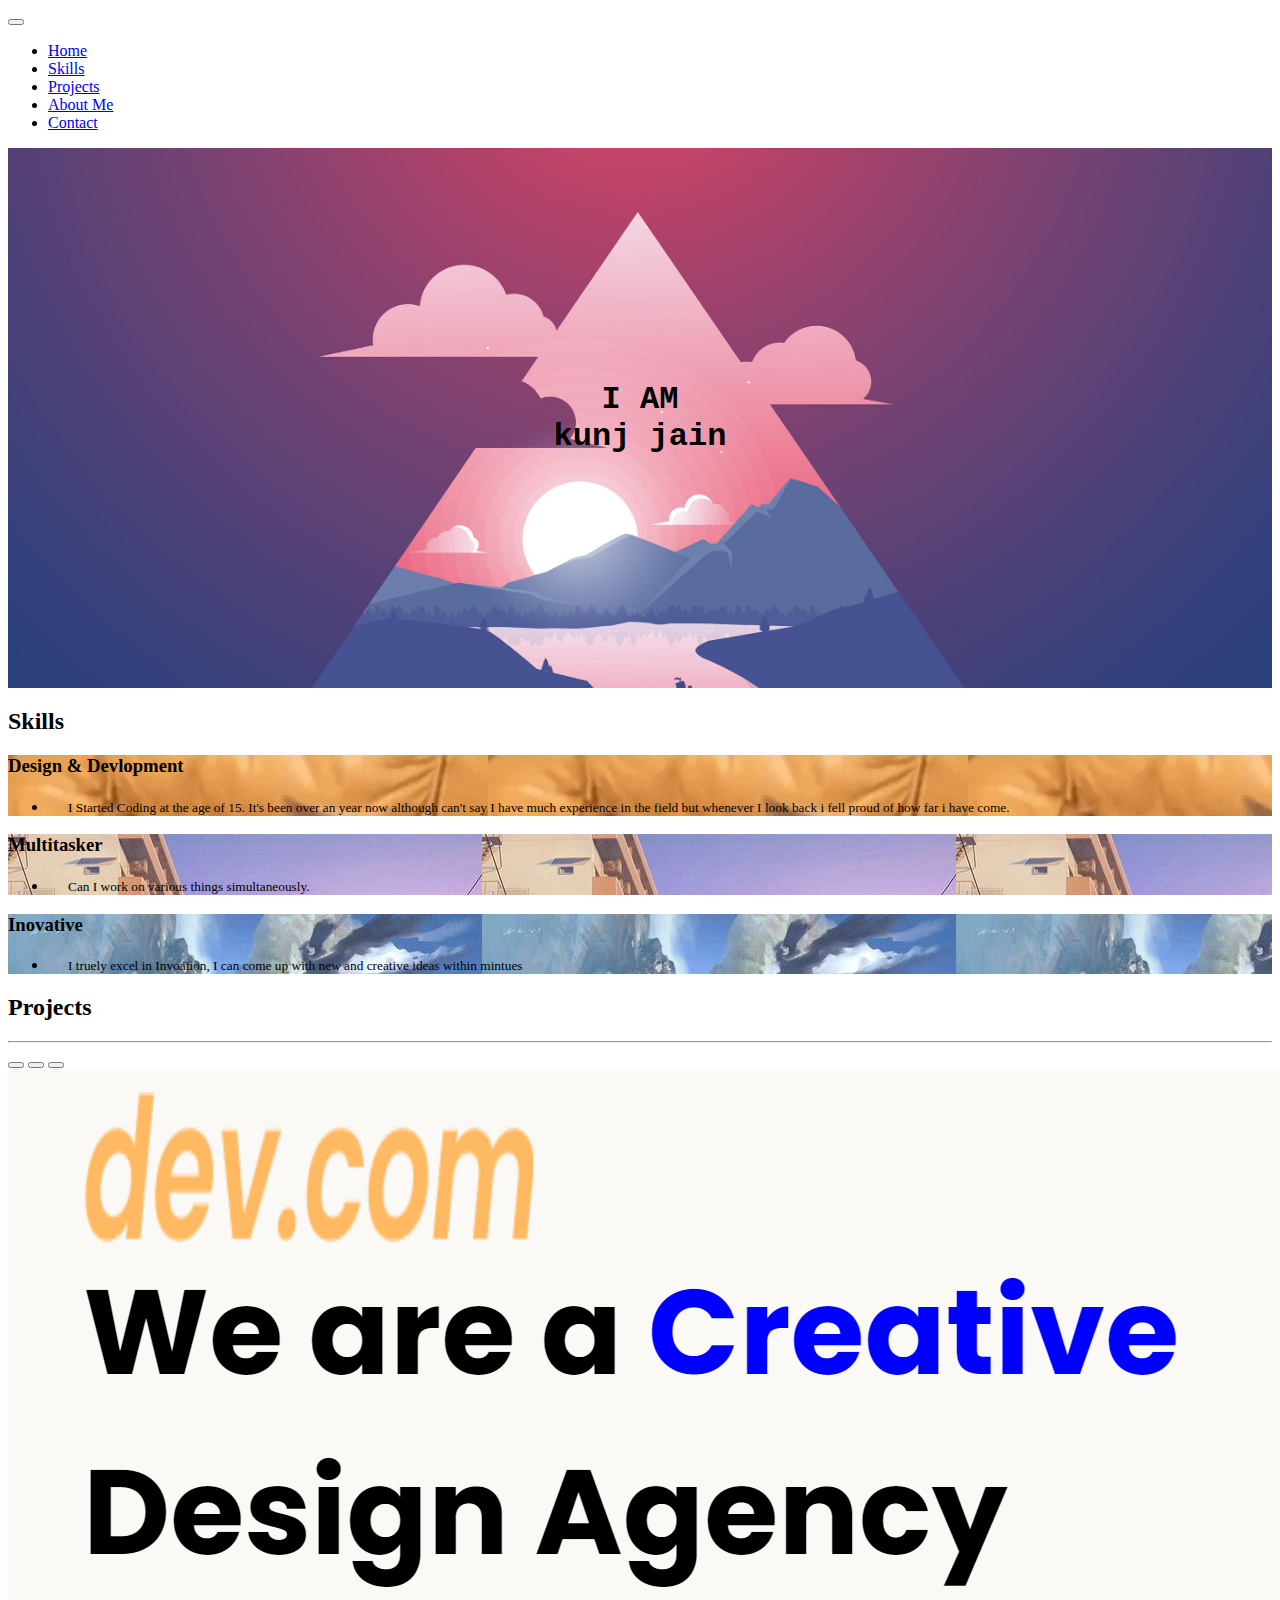
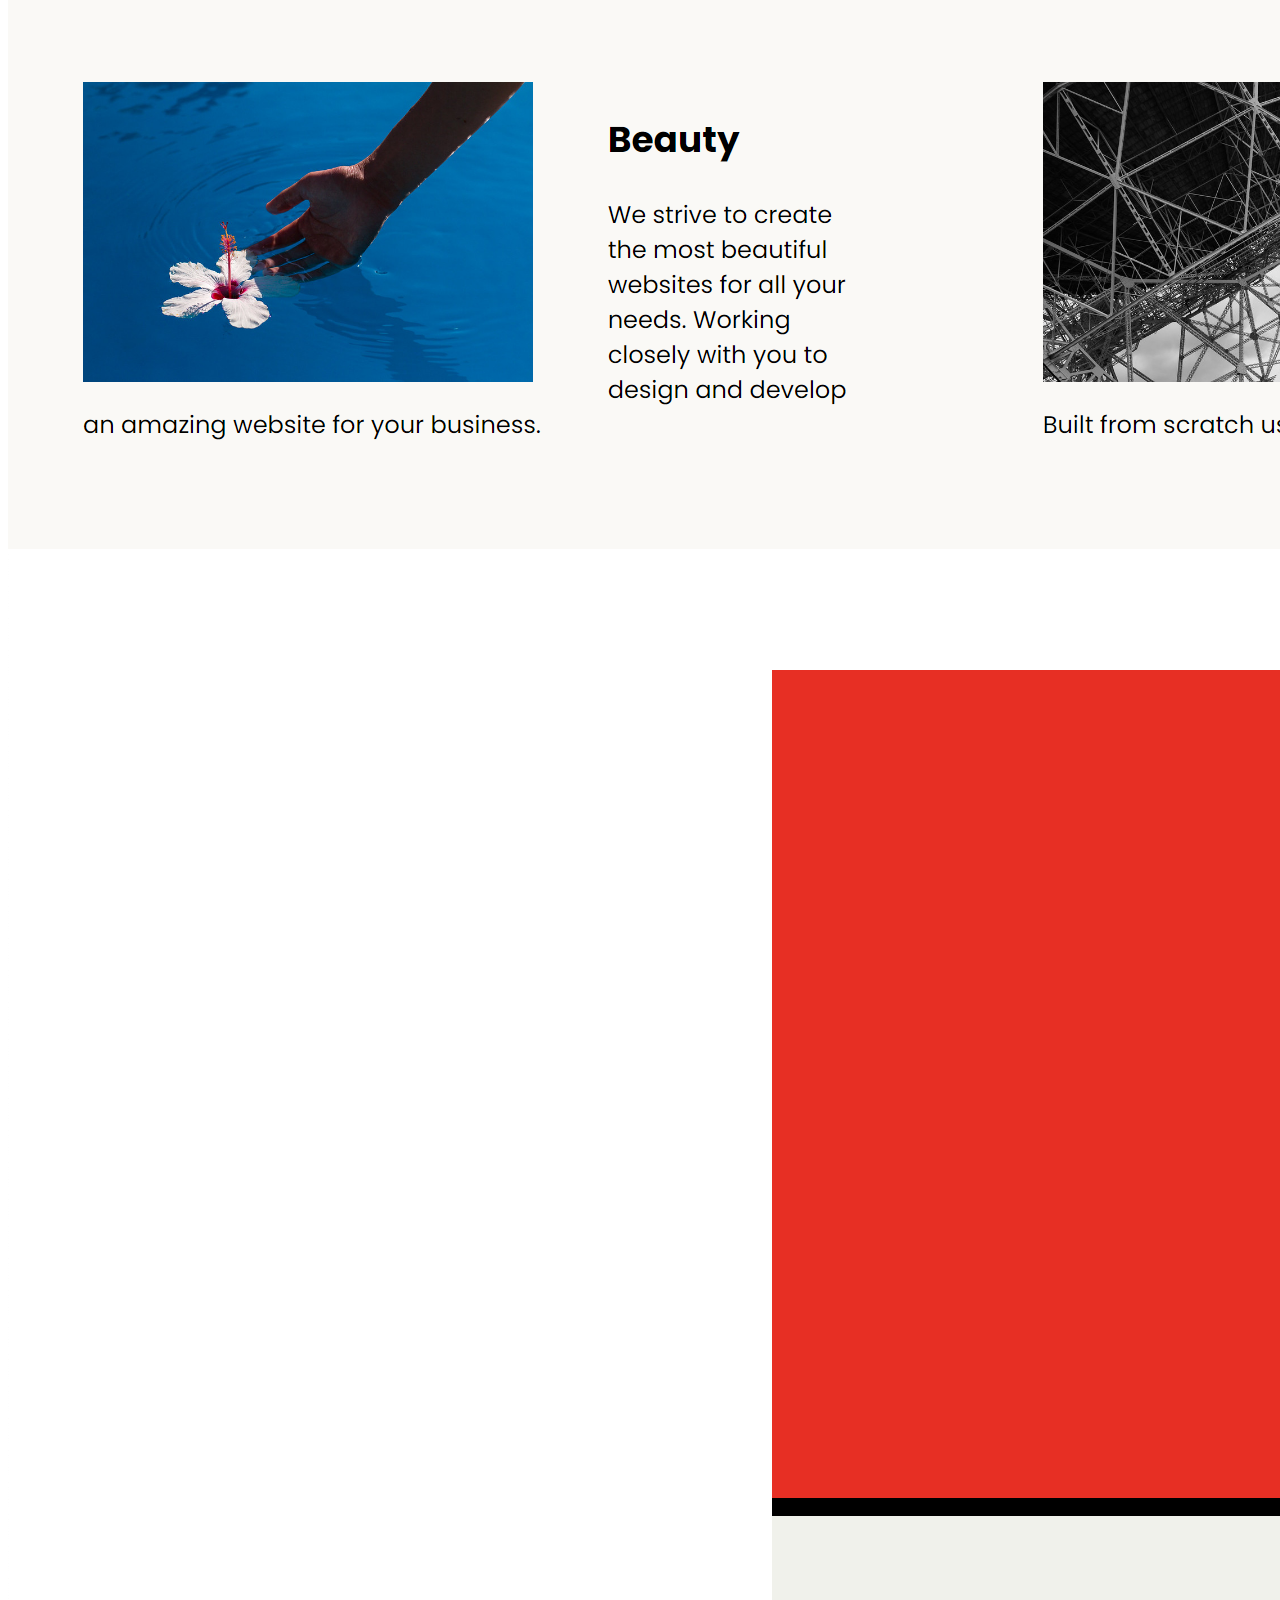
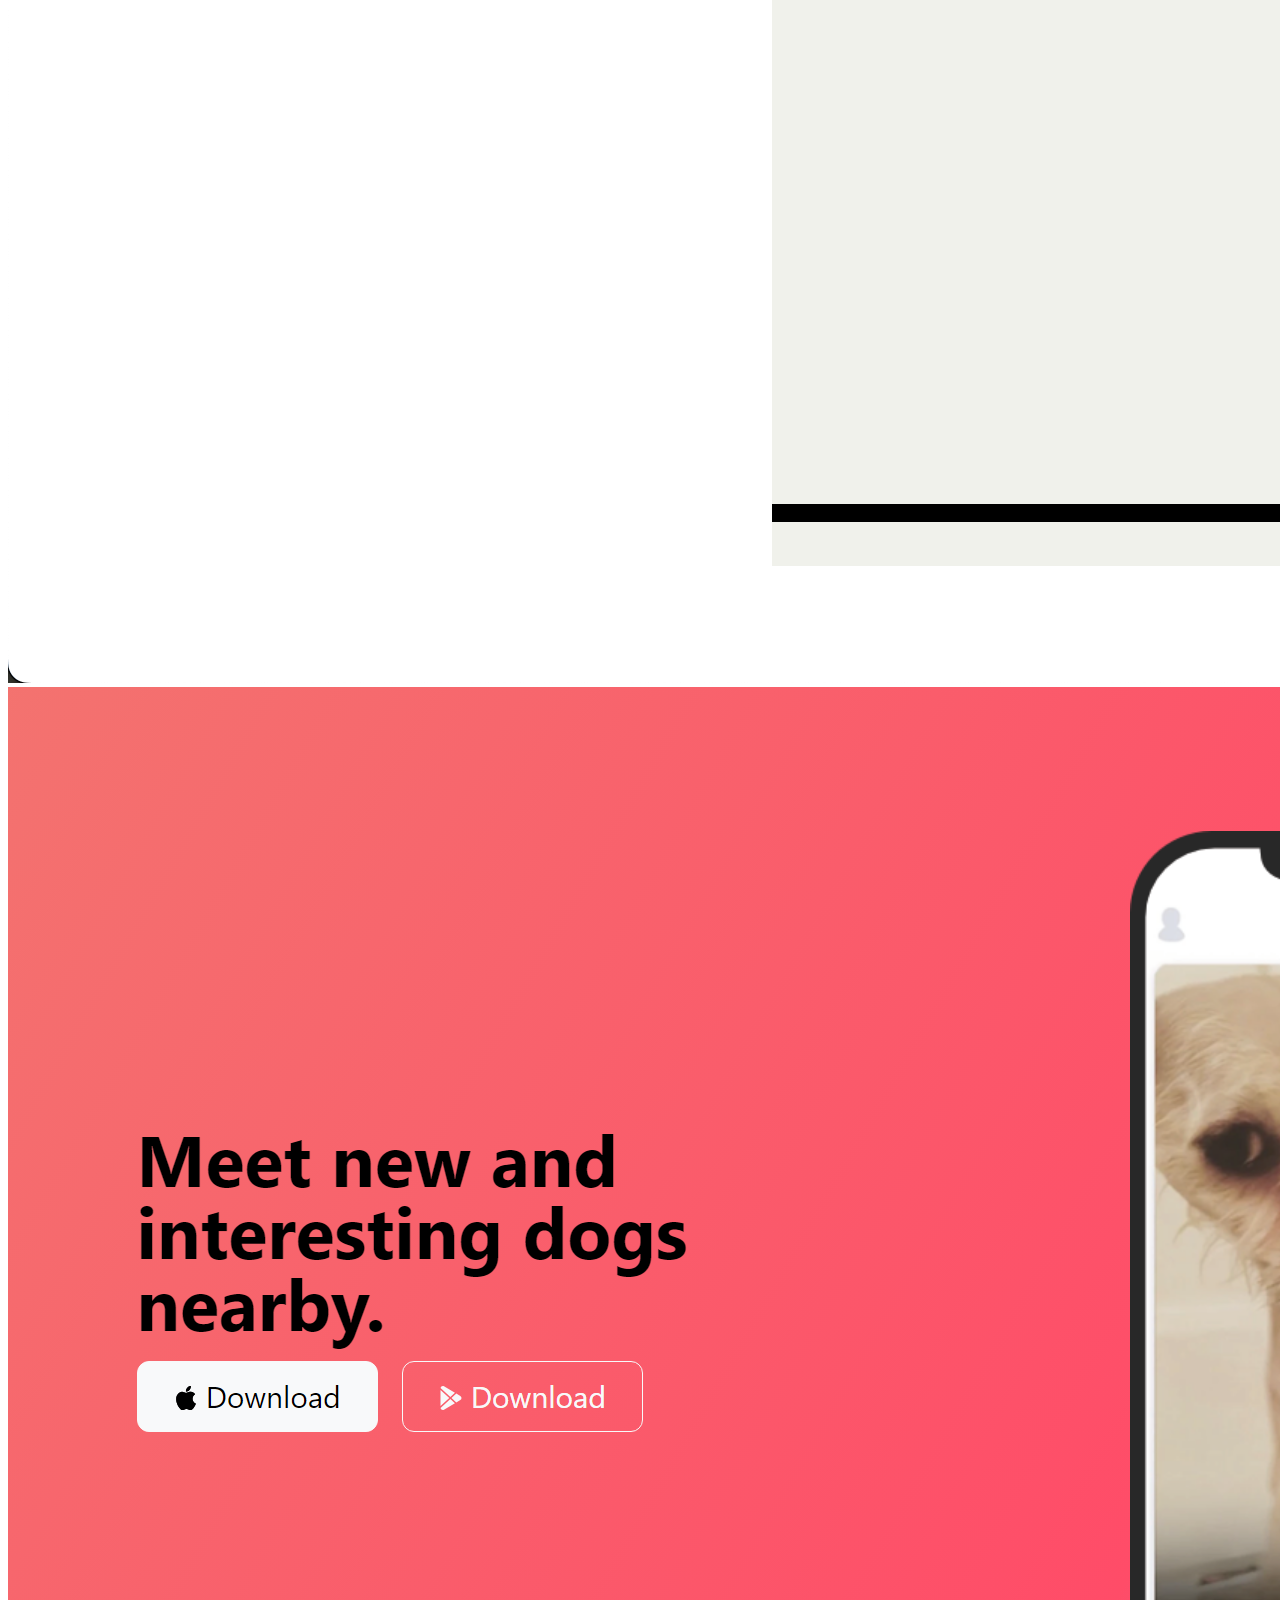
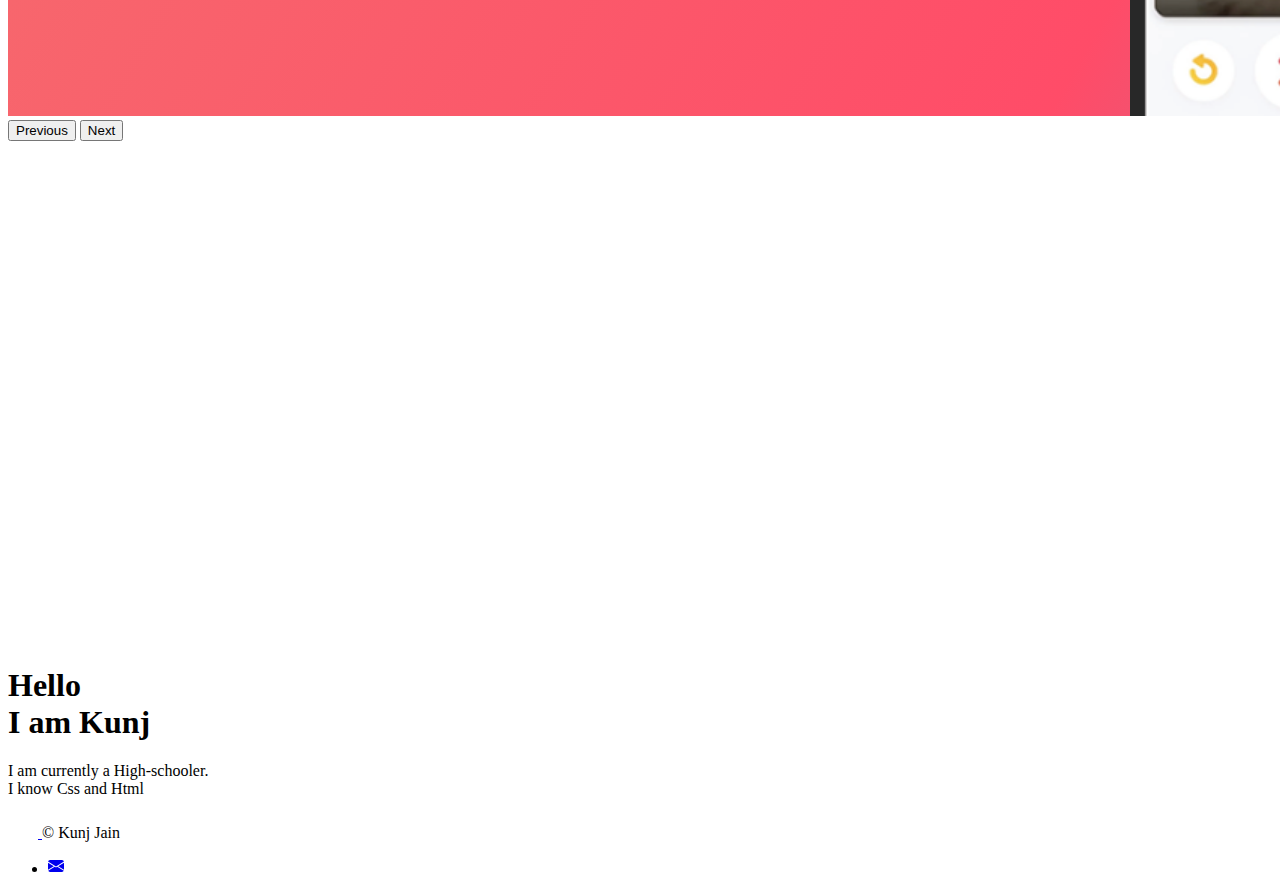
<file: index.html>
<!DOCTYPE html>
<html lang="en">
<head>
    <meta charset="UTF-8">
    <meta name="viewport" content="width=device-width, initial-scale=1.0">
    <title>Kunj's Resume</title>
    <link href="https://cdn.jsdelivr.net/npm/bootstrap@5.3.0/dist/css/bootstrap.min.css" rel="stylesheet" integrity="sha384-9ndCyUaIbzAi2FUVXJi0CjmCapSmO7SnpJef0486qhLnuZ2cdeRhO02iuK6FUUVM" crossorigin="anonymous">
    <link rel="stylesheet" href="./style.css">
    <link rel="preconnect" href='https://fonts.googleapis.com/css?family=Cherry Swash'>

</head>
<body>
    <nav class="navbar navbar-expand-lg fixed-top bg-body-tertiary">
        <div class="container-fluid">
            <button class="navbar-toggler" type="button" data-bs-toggle="collapse" data-bs-target="#navbarSupportedContent" aria-controls="navbarSupportedContent" aria-expanded="false" aria-label="Toggle navigation">
                <span class="navbar-toggler-icon"></span>
              </button>
          <div class="collapse navbar-collapse" id="navbarSupportedContent">
            <ul class="navbar-nav me-auto mb-2 mb-lg-0">
              <li class="nav-item">
                <a class="nav-link active" aria-current="page" href="#home">Home</a>
              </li>
              <li class="nav-item">
                <a class="nav-link" href="#skills">Skills</a>
              </li>
              <li class="nav-item">
                <a class="nav-link" href="#projects">Projects</a>
              </li>
              <li class="nav-item">
                <a class="nav-link" href="#aboutme">About Me</a>
              </li>
              <li class="nav-item">
                <a class="nav-link" href="#contact">Contact</a>
              </li>
          </div>
        </div>
      </nav>
    <section id="home">
      <div class="title-image">
        <div class="title">
            <h1> I AM <br> kunj jain</h1>
        </div>
      </div>
 
    </section>

    <section id="skills">
      <div class="container px-4 py-5" id="custom-cards">
        <h2 class="pb-2 border-bottom">Skills</h2>
    
        <div class="row row-cols-1 row-cols-lg-3 align-items-stretch g-4 py-5">
          <div class="col">
            <div class="card card-cover h-100 overflow-hidden text-bg-dark rounded-4 shadow-lg" style="background-image: url('./IMAges/coding\ cat.gif');">
              <div class="d-flex flex-column h-100 p-5 pb-3 text-white text-shadow-1">
                <h3 class="pt-5 mt-5 mb-4 display-6 lh-1 fw-bold">Design & Devlopment</h3>
                <ul class="d-flex list-unstyled mt-auto">
                  <li class="d-flex align-items-center me-3">
                    <svg class="bi me-2" width="1em" height="1em"><use xlink:href="#geo-fill"></use></svg>
                    <small>I Started Coding at the age of 15. It's been over an year now although can't say I have much experience in the field but whenever I look back i fell proud of how far i have come. </small>
                  </li>
                </ul>
              </div>
            </div>
          </div>
    
          <div class="col">
            <div class="card card-cover h-100 overflow-hidden text-bg-dark rounded-4 shadow-lg" style="background-image: url('./IMAges/multitasker.jpg');">
              <div class="d-flex flex-column h-100 p-5 pb-3 text-white text-shadow-1">
                <h3 class="pt-5 mt-5 mb-4 display-6 lh-1 fw-bold">Multitasker</h3>
                <ul class="d-flex list-unstyled mt-auto">
                  <li class="d-flex align-items-center me-3">
                    <svg class="bi me-2" width="1em" height="1em"><use xlink:href="#geo-fill"></use></svg>
                    <small>Can I work on various things simultaneously. </small>
                  </li>
                </ul>
              </div>
            </div>
          </div>
    
          <div class="col">
            <div class="card card-cover h-100 overflow-hidden text-bg-dark rounded-4 shadow-lg" style="background-image: url('./IMAges/Third\ skil;.jpg');">
              <div class="d-flex flex-column h-100 p-5 pb-3 text-shadow-1">
                <h3 class="pt-5 mt-5 mb-4 display-6 lh-1 fw-bold">Inovative</h3>
                <ul class="d-flex list-unstyled mt-auto">
                  <li class="d-flex align-items-center me-3">
                    <svg class="bi me-2" width="1em" height="1em"><use xlink:href="#geo-fill"></use></svg>
                    <small>I truely excel in Invoation, I can come up with new and creative ideas within mintues </small>
                  </li>
                </ul>
              </div>
            </div>
          </div>
        </div>
      </div>

    </section>
    <Section id="projects">
        <h2>Projects</h2>
        <hr>
      <div id="carouselExampleCaptions" class="carousel slide">
        <div class="carousel-indicators">
          <button type="button" data-bs-target="#carouselExampleCaptions" data-bs-slide-to="0" class="active" aria-current="true" aria-label="Slide 1"></button>
          <button type="button" data-bs-target="#carouselExampleCaptions" data-bs-slide-to="1" aria-label="Slide 2"></button>
          <button type="button" data-bs-target="#carouselExampleCaptions" data-bs-slide-to="2" aria-label="Slide 3"></button>
        </div>
        <div class="carousel-inner">
          <div class="carousel-item active">
           <a href="./Projects/Dev site/Dev Site.html"> <img src="./IMAges/Dev site.png" class="d-block w-100" alt="..."></a>
          </div>
          <div class="carousel-item">
            <a href="./Projects/Painting/Painting.html"><img src="./IMAges/painting.png" class="d-block w-100" alt="..."></a>
          </div>
          <div class="carousel-item">
            <A href="./Projects/Tindog/tindog.html"><img src="./IMAges/TIndog.png" class="d-block w-100" alt="..."></A>
          </div>
        </div>
        <button class="carousel-control-prev" type="button" data-bs-target="#carouselExampleCaptions" data-bs-slide="prev">
          <span class="carousel-control-prev-icon" aria-hidden="true" style="background-color: black;"></span>
          <span class="visually-hidden">Previous</span>
        </button>
        <button class="carousel-control-next" type="button" data-bs-target="#carouselExampleCaptions" data-bs-slide="next">
          <span class="carousel-control-next-icon" aria-hidden="true" style="background-color: black;"></span>
          <span class="visually-hidden">Next</span>
        </button>
      </div>

    </Section>
    <section id="aboutme">
        <div class="container col-xxl-8 px-4 py-5">
            <div class="row flex-lg-row-reverse align-items-center g-5 py-5">
              <div class="col-10 col-sm-8 col-lg-6">
                <img src="./IMAges/giphy.gif" class="d-block mx-lg-auto img-fluid" alt="Bootstrap Themes" width="700" height="500" loading="lazy">
              </div>
              <div class="col-lg-6">
                <h1 class="display-5 fw-bold text-body-emphasis lh-1 mb-3">Hello<br> I am Kunj</h1>
                <p class="lead">I am currently a High-schooler.<br>
                    I know Css and Html<br>

                
                </p>
            </div>
          </div>

    </section>
    <section id="contact">
      <div class="container">
        <div class="container">
          <footer class="d-flex flex-wrap justify-content-between align-items-center py-3 my-4 border-top">
            <div class="col-md-4 d-flex align-items-center">
              <a href="/" class="mb-3 me-2 mb-md-0 text-body-secondary text-decoration-none lh-1">
                <svg class="bi" width="30" height="24"><use xlink:href="#bootstrap"></use></svg>
              </a>
              <span class="mb-3 mb-md-0 text-body-secondary">© Kunj Jain</span>
            </div>
        
            <ul class="nav col-md-4 justify-content-end list-unstyled d-flex">
              <li class="ms-3">
                <a class="text-body-secondary" href="mailto:jainkunj07@gmail.com">
                  <svg xmlns="http://www.w3.org/2000/svg" width="16" height="16" fill="currentColor" class="bi bi-envelope-fill" viewBox="0 0 16 16">
                   <path d="M.05 3.555A2 2 0 0 1 2 2h12a2 2 0 0 1 1.95 1.555L8 8.414.05 3.555ZM0 4.697v7.104l5.803-3.558L0 4.697ZM6.761 8.83l-6.57 4.027A2 2 0 0 0 2 14h12a2 2 0 0 0 1.808-1.144l-6.57-4.027L8 9.586l-1.239-.757Zm3.436-.586L16 11.801V4.697l-5.803 3.546Z"/>
                  </svg>
                </a>
              </li>
            </ul>
          </footer>
        </div>

      </div>
        
    </section>




    <script src="https://cdn.jsdelivr.net/npm/bootstrap@5.3.0/dist/js/bootstrap.bundle.min.js" integrity="sha384-geWF76RCwLtnZ8qwWowPQNguL3RmwHVBC9FhGdlKrxdiJJigb/j/68SIy3Te4Bkz" crossorigin="anonymous"></script>
</body>
</html>
</file>
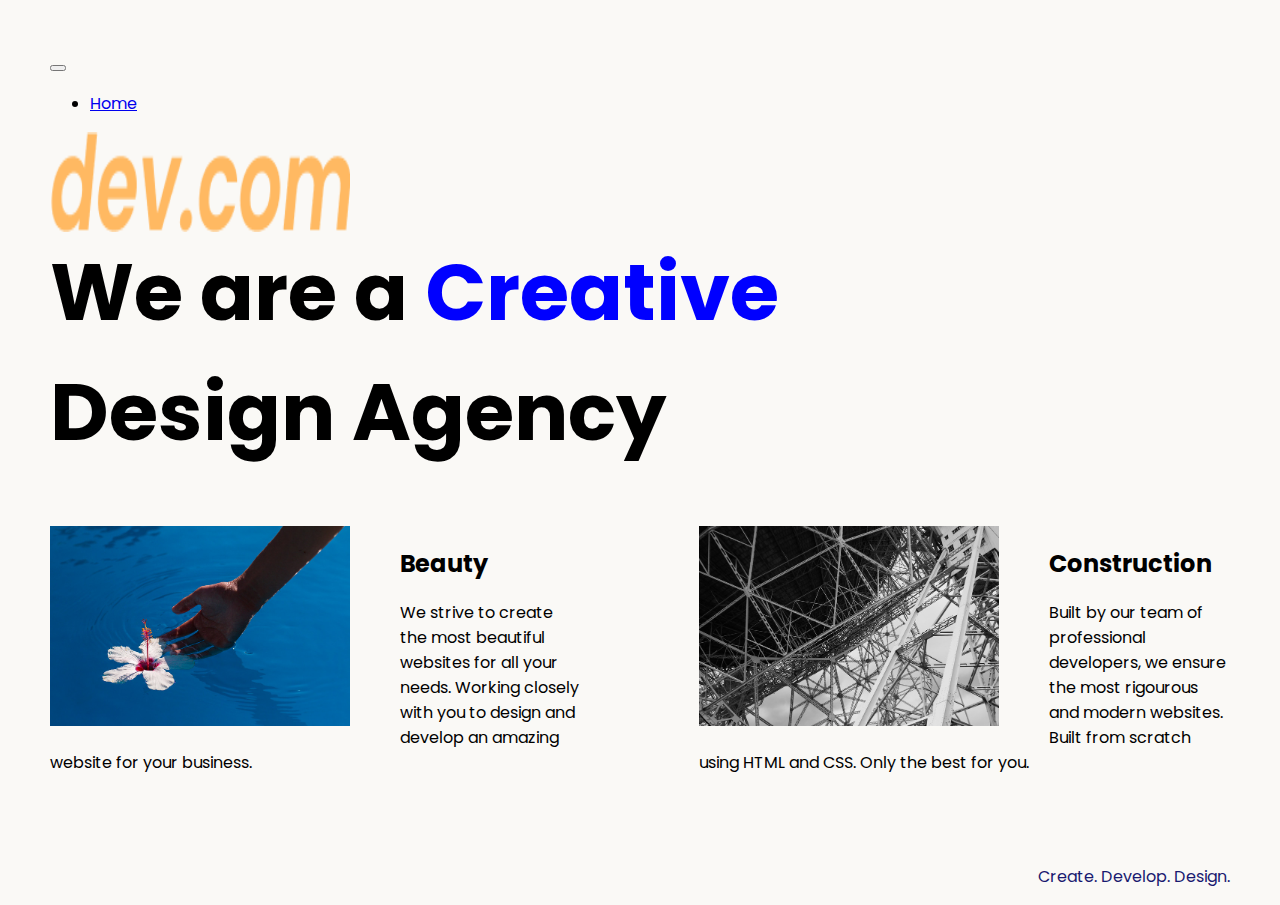
<file: Projects/Dev site/Dev Site.html>
<!DOCTYPE html>
<html lang="en">

<head>
  <meta charset="UTF-8">
  <meta name="viewport" content="width=device-width, initial-scale=1.0">
  <title>Agency</title>
  <link href="https://cdn.jsdelivr.net/npm/bootstrap@5.3.0/dist/css/bootstrap.min.css" rel="stylesheet" integrity="sha384-9ndCyUaIbzAi2FUVXJi0CjmCapSmO7SnpJef0486qhLnuZ2cdeRhO02iuK6FUUVM" crossorigin="anonymous">
  <link rel="stylesheet" href="./style.css">
  <link rel="preconnect" href="https://fonts.googleapis.com">
  <link rel="preconnect" href="https://fonts.gstatic.com" crossorigin>
  <link href="https://fonts.googleapis.com/css2?family=Poppins:wght@400;700&display=swap" rel="stylesheet">
</head>

<body>
  <nav class="navbar navbar-expand-lg bg-body-tertiary">
    <div class="container-fluid">
      <button class="navbar-toggler" type="button" data-bs-toggle="collapse" data-bs-target="#navbarSupportedContent" aria-controls="navbarSupportedContent" aria-expanded="false" aria-label="Toggle navigation">
        <span class="navbar-toggler-icon"></span>
      </button>
      <div class="collapse navbar-collapse" id="navbarSupportedContent">
        <ul class="navbar-nav me-auto mb-2 mb-lg-0">
          <li class="nav-item">
            <a class="nav-link active" aria-current="page" href="/./Capstone Project/index.html">Home</a>
          </li>
        </ul>  
      </div>
    </div>
  </nav>
  <div class="main">
    <img class="logo" src="./assets/images/logo.png" alt="logo">
    <h1>We are a <span style="color: blue;"> Creative</span><br>Design Agency</h1>
    <div class="left card"><img class="tile-image" src="./assets/images/beautiful.jpg" alt="hand and flower in water">
      <h2 class="card-title">Beauty</h2>
      <p class="card-text">We strive to create the most beautiful websites for all your needs. Working closely with you
        to
        design and
        develop an amazing website for your business.</p>
    </div>

    <div class="right card"><img class="tile-image" src="./assets/images/construction.jpg" alt="metal structure">
      <h2 class="card-title">Construction</h2>
      <p>Built by our team of professional developers, we ensure the most rigourous and modern websites. Built from
        scratch using HTML and CSS. Only the best for you.</p>
    </div>

  </div>
  <footer>
    <p>Create. Develop. Design.</p>
  </footer>
  <script src="https://cdn.jsdelivr.net/npm/bootstrap@5.3.0/dist/js/bootstrap.bundle.min.js" integrity="sha384-geWF76RCwLtnZ8qwWowPQNguL3RmwHVBC9FhGdlKrxdiJJigb/j/68SIy3Te4Bkz" crossorigin="anonymous"></script>
</body>

</html>
</file>
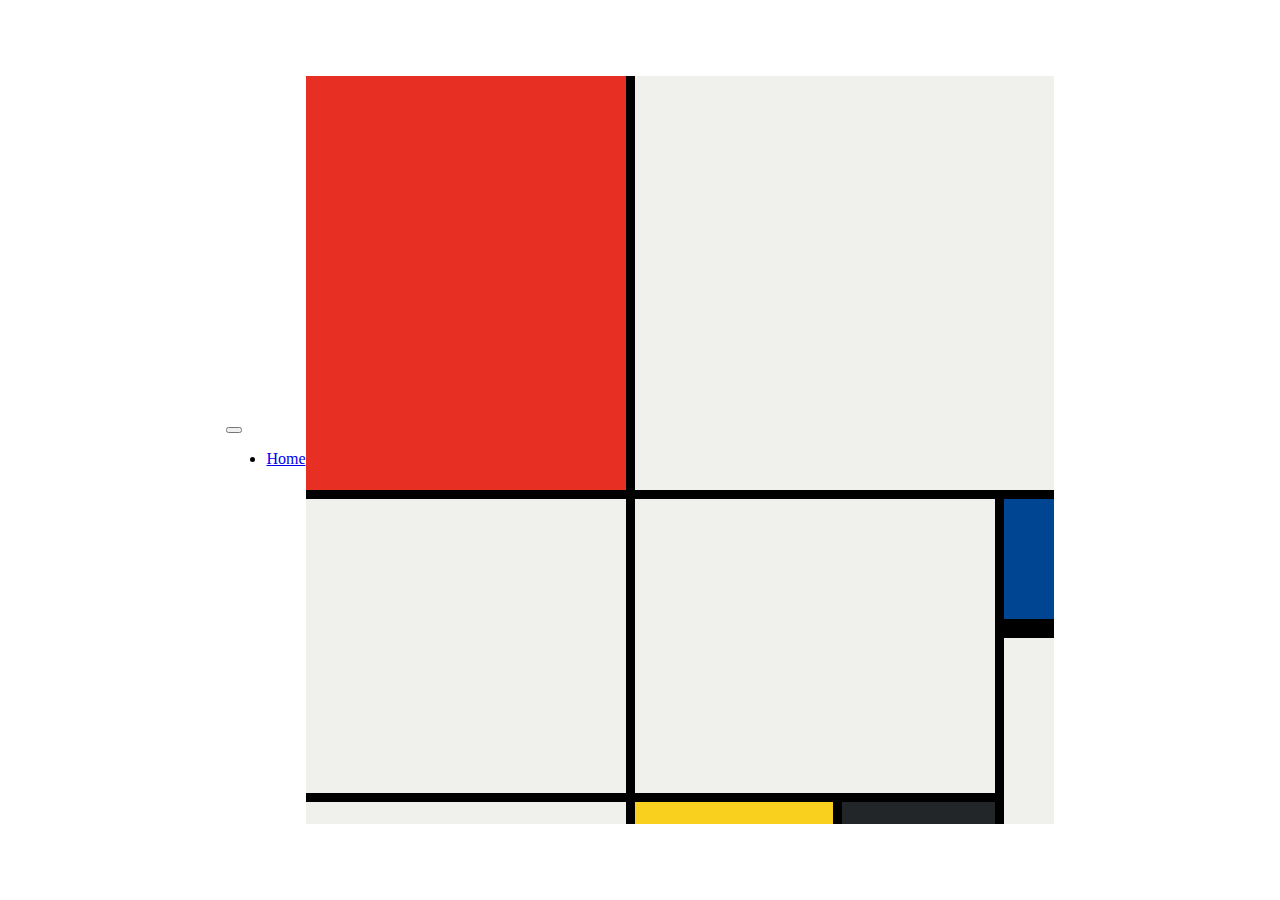
<file: Projects/Painting/Painting.html>
<!DOCTYPE html>
<html lang="en">

<head>
  <meta charset="UTF-8">
  <meta name="viewport" content="width=device-width, initial-scale=1.0">
  <title>Mondrian Project</title>
  <link href="https://cdn.jsdelivr.net/npm/bootstrap@5.3.0/dist/css/bootstrap.min.css" rel="stylesheet" integrity="sha384-9ndCyUaIbzAi2FUVXJi0CjmCapSmO7SnpJef0486qhLnuZ2cdeRhO02iuK6FUUVM" crossorigin="anonymous">

  <style>
    /* 
    Write your CSS here 
    Line Colour: #000
    White: #F0F1EC
    Red: #E72F24
    Black: #232629
    Blue: #004592
    Yellow: #F9D01E
    */
    body {
      display: flex;
      justify-content: center;
      align-items: center;
      height: 100vh;
      margin: 0;
      padding: 0;
    }

    .container {
      height: 748px;
      width: 748px;
      display: grid;
      background-color: #000;
      grid-template-columns: 320px 198px 153px 50px;
      grid-template-rows: 414px 130px 155px 22px;
      gap: 9px;
    }

    .item {
      background-color: #F0F1EC;
    }

    .red {
      background-color: #E72F24;
    }

    .white1 {
      grid-column: span 3;
    }

    .white2 {
      grid-row: span 2;
    }

    .white3 {
      grid-area: 2 / 2 / 4 /4
    }

    .blue {
      background-color: #004592;
      border-bottom: 10px solid #000;
    }

    .white4 {
      grid-row: span 2;
    }

    .yellow {
      background-color: #F9D01E;
    }

    .black {
      background-color: #232629;
    }
  </style>
</head>

<body>
  <!-- Write your HTML here -->
  <nav class="navbar navbar-expand-lg bg-body-tertiary">
    <div class="container-fluid">
      <button class="navbar-toggler" type="button" data-bs-toggle="collapse" data-bs-target="#navbarSupportedContent" aria-controls="navbarSupportedContent" aria-expanded="false" aria-label="Toggle navigation">
        <span class="navbar-toggler-icon"></span>
      </button>
      <div class="collapse navbar-collapse" id="navbarSupportedContent">
        <ul class="navbar-nav me-auto mb-2 mb-lg-0">
          <li class="nav-item">
            <a class="nav-link active" aria-current="page" href="/./Capstone Project/index.html">Home</a>
          </li>
        </ul>  
      </div>
    </div>
  </nav>
  <div class="container">
    <div class="item red"></div>
    <div class="item white1"></div>
    <div class="item white2"></div>
    <div class="item white3"></div>

    <div class="item blue"></div>
    <div class="item white4"></div>

    <div class="item"></div>
    <div class="item yellow"></div>
    <div class="item black"></div>
  </div>
  <script src="https://cdn.jsdelivr.net/npm/bootstrap@5.3.0/dist/js/bootstrap.bundle.min.js" integrity="sha384-geWF76RCwLtnZ8qwWowPQNguL3RmwHVBC9FhGdlKrxdiJJigb/j/68SIy3Te4Bkz" crossorigin="anonymous"></script>

</body>

</html>
</file>
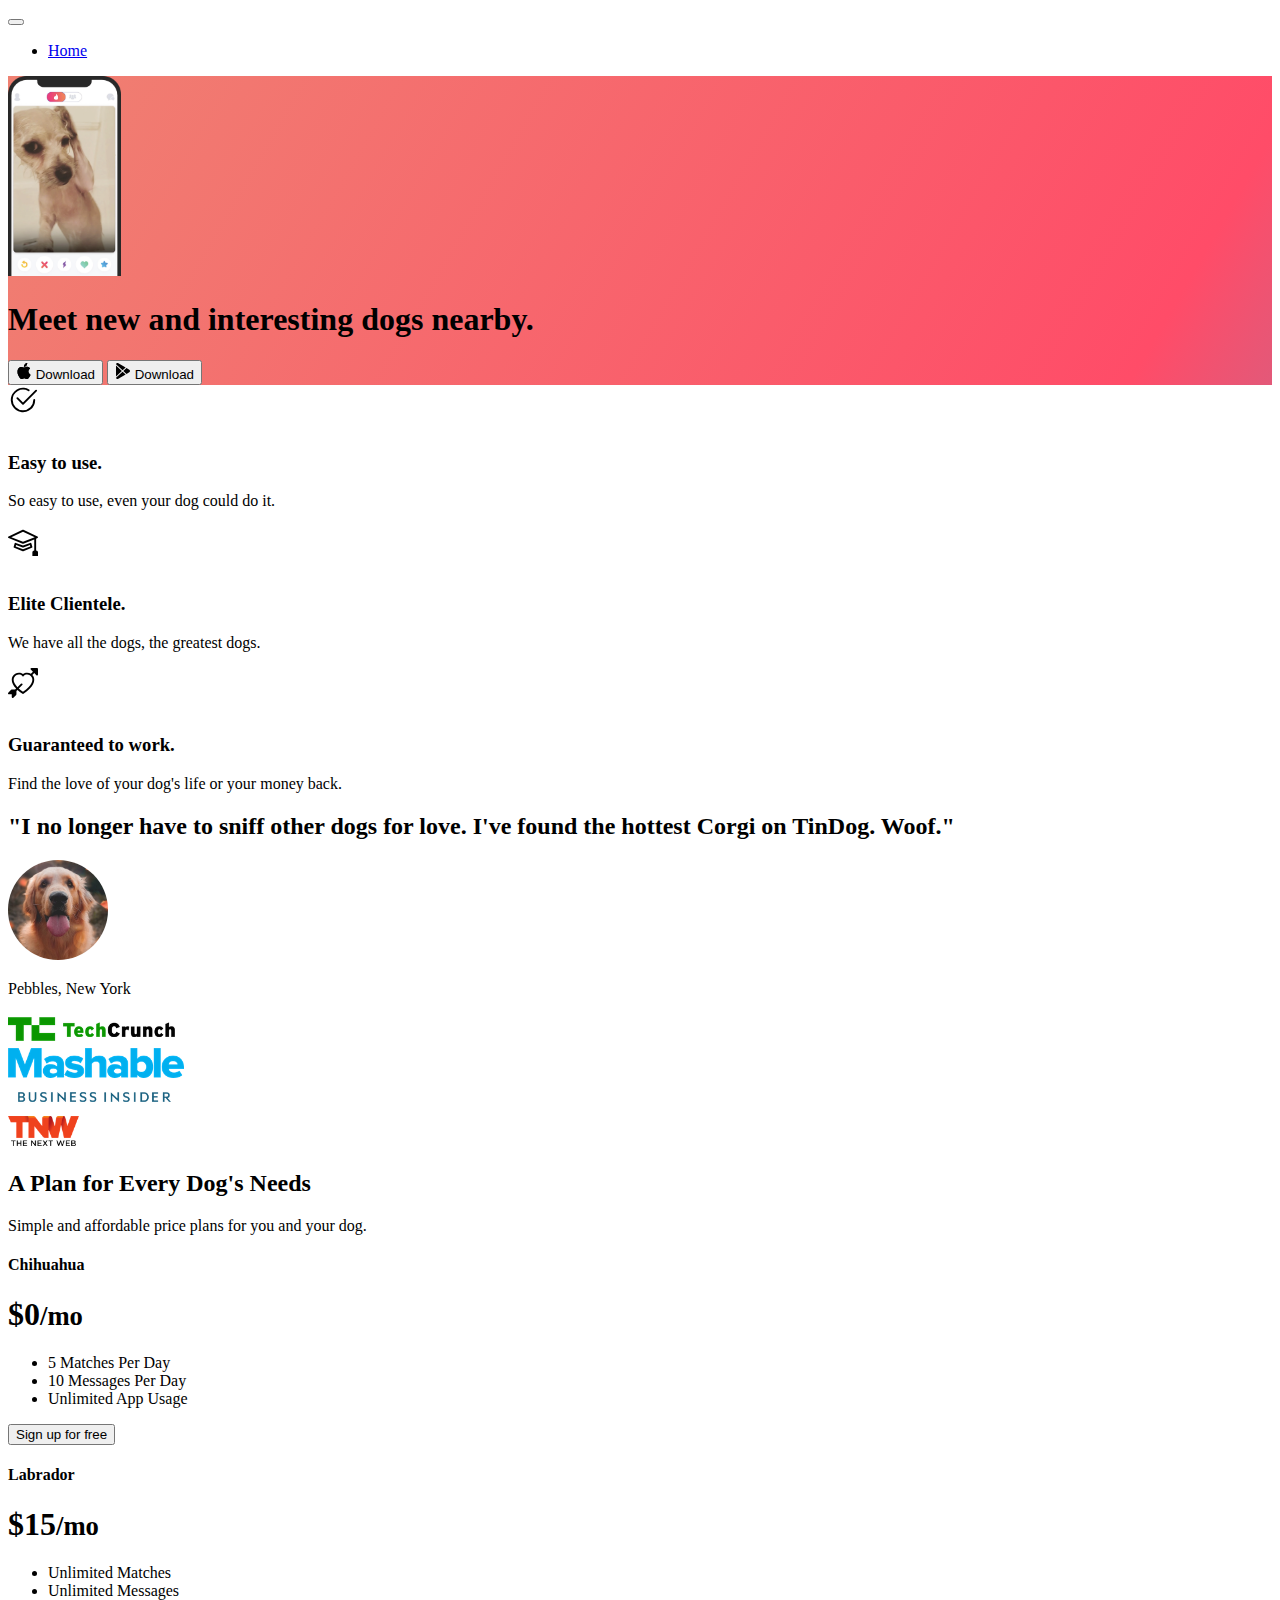
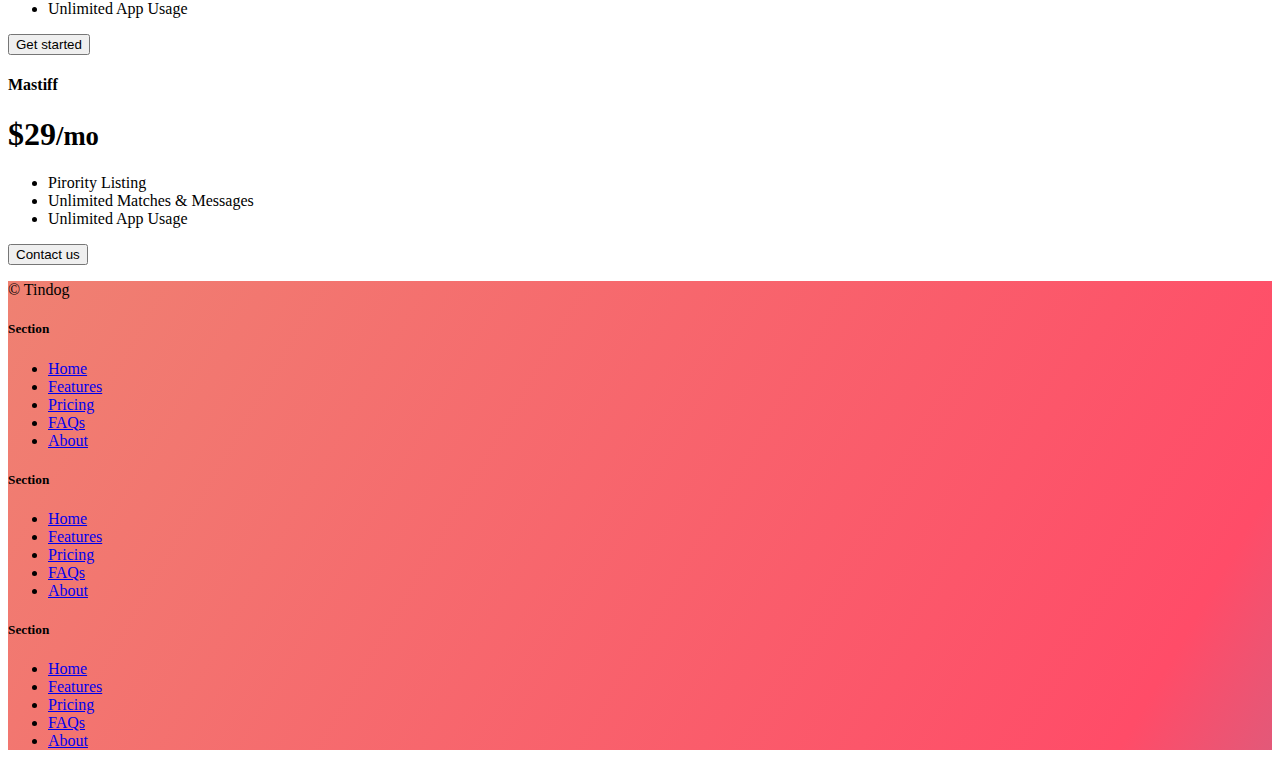
<file: Projects/Tindog/tindog.html>
<!DOCTYPE html>
<html lang="en">

<head>
  <meta charset="UTF-8">
  <meta name="viewport" content="width=device-width, initial-scale=1.0">
  <title>TinDog</title>
  <link href="https://cdn.jsdelivr.net/npm/bootstrap@5.3.0-alpha3/dist/css/bootstrap.min.css" rel="stylesheet"
    integrity="sha384-KK94CHFLLe+nY2dmCWGMq91rCGa5gtU4mk92HdvYe+M/SXH301p5ILy+dN9+nJOZ" crossorigin="anonymous">
  <link rel="stylesheet" href="./css/solution.css">
</head>

<body>
  <nav class="navbar navbar-expand-lg bg-body-tertiary">
    <div class="container-fluid">
      <button class="navbar-toggler" type="button" data-bs-toggle="collapse" data-bs-target="#navbarSupportedContent" aria-controls="navbarSupportedContent" aria-expanded="false" aria-label="Toggle navigation">
        <span class="navbar-toggler-icon"></span>
      </button>
      <div class="collapse navbar-collapse" id="navbarSupportedContent">
        <ul class="navbar-nav me-auto mb-2 mb-lg-0">
          <li class="nav-item">
            <a class="nav-link active" aria-current="page" href="/./Capstone Project/index.html">Home</a>
          </li>
        </ul>  
      </div>
    </div>
  </nav>


  <!-- Title -->
  <section id="title" class="gradient-background">

    <div class="container col-xxl-8 px-4 pt-5">
      <div class="row flex-lg-row-reverse align-items-center g-5 pt-5">
        <div class="col-10 col-sm-8 col-lg-6">
          <img src="./images/iphone.png" class="d-block mx-lg-auto img-fluid" alt="Bootstrap Themes" height="200"
            loading="lazy">
        </div>
        <div class="col-lg-6">
          <h1 class="display-5 fw-bold text-body-emphasis lh-1 mb-3">Meet new and interesting dogs nearby.</h1>

          <div class="d-grid gap-2 d-md-flex justify-content-md-start">
            <button type="button" class="btn btn-light btn-lg px-4 me-md-2"><svg xmlns="http://www.w3.org/2000/svg"
                width="16" height="16" fill="currentColor" class="bi bi-apple mb-1" viewBox="0 0 16 16">
                <path
                  d="M11.182.008C11.148-.03 9.923.023 8.857 1.18c-1.066 1.156-.902 2.482-.878 2.516.024.034 1.52.087 2.475-1.258.955-1.345.762-2.391.728-2.43Zm3.314 11.733c-.048-.096-2.325-1.234-2.113-3.422.212-2.189 1.675-2.789 1.698-2.854.023-.065-.597-.79-1.254-1.157a3.692 3.692 0 0 0-1.563-.434c-.108-.003-.483-.095-1.254.116-.508.139-1.653.589-1.968.607-.316.018-1.256-.522-2.267-.665-.647-.125-1.333.131-1.824.328-.49.196-1.422.754-2.074 2.237-.652 1.482-.311 3.83-.067 4.56.244.729.625 1.924 1.273 2.796.576.984 1.34 1.667 1.659 1.899.319.232 1.219.386 1.843.067.502-.308 1.408-.485 1.766-.472.357.013 1.061.154 1.782.539.571.197 1.111.115 1.652-.105.541-.221 1.324-1.059 2.238-2.758.347-.79.505-1.217.473-1.282Z" />
                <path
                  d="M11.182.008C11.148-.03 9.923.023 8.857 1.18c-1.066 1.156-.902 2.482-.878 2.516.024.034 1.52.087 2.475-1.258.955-1.345.762-2.391.728-2.43Zm3.314 11.733c-.048-.096-2.325-1.234-2.113-3.422.212-2.189 1.675-2.789 1.698-2.854.023-.065-.597-.79-1.254-1.157a3.692 3.692 0 0 0-1.563-.434c-.108-.003-.483-.095-1.254.116-.508.139-1.653.589-1.968.607-.316.018-1.256-.522-2.267-.665-.647-.125-1.333.131-1.824.328-.49.196-1.422.754-2.074 2.237-.652 1.482-.311 3.83-.067 4.56.244.729.625 1.924 1.273 2.796.576.984 1.34 1.667 1.659 1.899.319.232 1.219.386 1.843.067.502-.308 1.408-.485 1.766-.472.357.013 1.061.154 1.782.539.571.197 1.111.115 1.652-.105.541-.221 1.324-1.059 2.238-2.758.347-.79.505-1.217.473-1.282Z" />
              </svg> Download</button>
            <button type="button" class="btn btn-outline-light btn-lg px-4"><svg xmlns="http://www.w3.org/2000/svg"
                width="16" height="16" fill="currentColor" class="bi bi-google-play mb-1" viewBox="0 0 16 16">
                <path
                  d="M14.222 9.374c1.037-.61 1.037-2.137 0-2.748L11.528 5.04 8.32 8l3.207 2.96 2.694-1.586Zm-3.595 2.116L7.583 8.68 1.03 14.73c.201 1.029 1.36 1.61 2.303 1.055l7.294-4.295ZM1 13.396V2.603L6.846 8 1 13.396ZM1.03 1.27l6.553 6.05 3.044-2.81L3.333.215C2.39-.341 1.231.24 1.03 1.27Z" />
              </svg> Download</button>
          </div>
        </div>
      </div>
    </div>
  </section>
  <!-- Features -->
  <section id="features">
    <div class="container mt-5">
      <div class="row g-4 py-5 row-cols-1 row-cols-lg-3">
        <div class="col d-flex align-items-start">
          <div
            class="icon-square text-body-emphasis bg-body-secondary d-inline-flex align-items-center justify-content-center fs-4 flex-shrink-0 me-3">
            <svg xmlns="http://www.w3.org/2000/svg" height="30" fill="currentColor" class="bi bi-check2-circle"
              viewBox="0 0 16 16">
              <path
                d="M2.5 8a5.5 5.5 0 0 1 8.25-4.764.5.5 0 0 0 .5-.866A6.5 6.5 0 1 0 14.5 8a.5.5 0 0 0-1 0 5.5 5.5 0 1 1-11 0z" />
              <path
                d="M15.354 3.354a.5.5 0 0 0-.708-.708L8 9.293 5.354 6.646a.5.5 0 1 0-.708.708l3 3a.5.5 0 0 0 .708 0l7-7z" />
            </svg>
          </div>
          <div>
            <h3 class="fs-2">Easy to use.</h3>
            <p>So easy to use, even your dog could do it.</p>

          </div>
        </div>
        <div class="col d-flex align-items-start">
          <div
            class="icon-square text-body-emphasis bg-body-secondary d-inline-flex align-items-center justify-content-center fs-4 flex-shrink-0 me-3">
            <svg xmlns="http://www.w3.org/2000/svg" height="30" fill="currentColor" class="bi bi-mortarboard"
              viewBox="0 0 16 16">
              <path
                d="M8.211 2.047a.5.5 0 0 0-.422 0l-7.5 3.5a.5.5 0 0 0 .025.917l7.5 3a.5.5 0 0 0 .372 0L14 7.14V13a1 1 0 0 0-1 1v2h3v-2a1 1 0 0 0-1-1V6.739l.686-.275a.5.5 0 0 0 .025-.917l-7.5-3.5ZM8 8.46 1.758 5.965 8 3.052l6.242 2.913L8 8.46Z" />
              <path
                d="M4.176 9.032a.5.5 0 0 0-.656.327l-.5 1.7a.5.5 0 0 0 .294.605l4.5 1.8a.5.5 0 0 0 .372 0l4.5-1.8a.5.5 0 0 0 .294-.605l-.5-1.7a.5.5 0 0 0-.656-.327L8 10.466 4.176 9.032Zm-.068 1.873.22-.748 3.496 1.311a.5.5 0 0 0 .352 0l3.496-1.311.22.748L8 12.46l-3.892-1.556Z" />
            </svg>
          </div>
          <div>
            <h3 class="fs-2">Elite Clientele.</h3>
            <p>We have all the dogs, the greatest dogs.</p>

          </div>
        </div>
        <div class="col d-flex align-items-start">
          <div
            class="icon-square text-body-emphasis bg-body-secondary d-inline-flex align-items-center justify-content-center fs-4 flex-shrink-0 me-3">
            <svg xmlns="http://www.w3.org/2000/svg" height="30" fill="currentColor" class="bi bi-arrow-through-heart"
              viewBox="0 0 16 16">
              <path fill-rule="evenodd"
                d="M2.854 15.854A.5.5 0 0 1 2 15.5V14H.5a.5.5 0 0 1-.354-.854l1.5-1.5A.5.5 0 0 1 2 11.5h1.793l.53-.53c-.771-.802-1.328-1.58-1.704-2.32-.798-1.575-.775-2.996-.213-4.092C3.426 2.565 6.18 1.809 8 3.233c1.25-.98 2.944-.928 4.212-.152L13.292 2 12.147.854A.5.5 0 0 1 12.5 0h3a.5.5 0 0 1 .5.5v3a.5.5 0 0 1-.854.354L14 2.707l-1.006 1.006c.236.248.44.531.6.845.562 1.096.585 2.517-.213 4.092-.793 1.563-2.395 3.288-5.105 5.08L8 13.912l-.276-.182a21.86 21.86 0 0 1-2.685-2.062l-.539.54V14a.5.5 0 0 1-.146.354l-1.5 1.5Zm2.893-4.894A20.419 20.419 0 0 0 8 12.71c2.456-1.666 3.827-3.207 4.489-4.512.679-1.34.607-2.42.215-3.185-.817-1.595-3.087-2.054-4.346-.761L8 4.62l-.358-.368c-1.259-1.293-3.53-.834-4.346.761-.392.766-.464 1.845.215 3.185.323.636.815 1.33 1.519 2.065l1.866-1.867a.5.5 0 1 1 .708.708L5.747 10.96Z" />
            </svg>
          </div>
          <div>
            <h3 class="fs-2">Guaranteed to work.</h3>
            <p>Find the love of your dog's life or your money back.</p>

          </div>
        </div>
      </div>
    </div>
  </section>
  <!-- Testimonial -->
  <section id="testimonial">
    <div class="my-5">
      <div class="p-5 text-center bg-body-tertiary">
        <div class="container py-5">
          <h2 class="text-body-emphasis">"I no longer have to sniff other dogs for love. I've found the hottest Corgi on
            TinDog. Woof."</h2>
          <img class="profile-img mt-5" src="./images/dog-img.jpg" alt="dog image">
          <p class="col-lg-8 mx-auto lead mt-2">
            Pebbles, New York
          </p>
        </div>

        <div class="container">
          <div class="row">
            <div class="col-lg-3 col-sm-12">
              <img src="./images/techcrunch.png" alt="techcrunch" height="30">
            </div>
            <div class="col-lg-3 col-sm-12">
              <img src="./images/mashable.png" alt="mashable" height="30">
            </div>
            <div class="col-lg-3 col-sm-12">
              <img src="./images/bizinsider.png" alt="bizinsider" height="30">
            </div>
            <div class="col-lg-3 col-sm-12">
              <img src="./images/tnw.png" alt="tnw" height="30">
            </div>
          </div>
        </div>
      </div>
    </div>
  </section>
  <!-- Pricing -->
  <section id="pricing">
    <div class="container">
      <div class="pricing-header p-3 pb-md-4 mx-auto text-center">
        <h2 class="display-4 fw-normal">A Plan for Every Dog's Needs</h2>
        <p class="fs-5 text-body-secondary">Simple and affordable price plans for you and your dog.
      </div>
      <div class="row row-cols-1 row-cols-md-3 mb-3 text-center">
        <div class="col">
          <div class="card mb-4 rounded-3 shadow-sm">
            <div class="card-header py-3">
              <h4 class="my-0 fw-normal">Chihuahua</h4>
            </div>
            <div class="card-body">
              <h1 class="card-title pricing-card-title">$0<small class="text-body-secondary fw-light">/mo</small></h1>
              <ul class="list-unstyled mt-3 mb-4">
                <li>5 Matches Per Day</li>
                <li>10 Messages Per Day</li>
                <li>Unlimited App Usage</li>
              </ul>
              <button type="button" class="w-100 btn btn-lg btn-outline-dark">Sign up for free</button>
            </div>
          </div>
        </div>
        <div class="col">
          <div class="card mb-4 rounded-3 shadow-sm">
            <div class="card-header py-3">
              <h4 class="my-0 fw-normal">Labrador</h4>
            </div>
            <div class="card-body">
              <h1 class="card-title pricing-card-title">$15<small class="text-body-secondary fw-light">/mo</small></h1>
              <ul class="list-unstyled mt-3 mb-4">
                <li>Unlimited Matches</li>
                <li>Unlimited Messages</li>
                <li>Unlimited App Usage</li>
              </ul>
              <button type="button" class="w-100 btn btn-lg btn-dark">Get started</button>
            </div>
          </div>
        </div>
        <div class="col">
          <div class="card mb-4 rounded-3 shadow-sm border-dark">
            <div class="card-header py-3 text-bg-dark border-dark">
              <h4 class="my-0 fw-normal">Mastiff</h4>
            </div>
            <div class="card-body">
              <h1 class="card-title pricing-card-title">$29<small class="text-body-secondary fw-light">/mo</small></h1>
              <ul class="list-unstyled mt-3 mb-4">
                <li>Pirority Listing</li>
                <li>Unlimited Matches & Messages</li>
                <li>Unlimited App Usage</li>
              </ul>
              <button type="button" class="w-100 btn btn-lg btn-dark">Contact us</button>
            </div>
          </div>
        </div>
      </div>
    </div>
  </section>
  <!-- Footer -->
  <section id="contact" class="gradient-background">
    <div class="container ">
      <footer class="row row-cols-1 row-cols-sm-2 row-cols-md-5 py-5 mt-5 border-top">
        <div class="col mb-3">

          <p class="text-body-secondary">© Tindog</p>
        </div>

        <div class="col mb-3">

        </div>

        <div class="col mb-3">
          <h5>Section</h5>
          <ul class="nav flex-column">
            <li class="nav-item mb-2"><a href="#" class="nav-link p-0 text-body-secondary">Home</a></li>
            <li class="nav-item mb-2"><a href="#" class="nav-link p-0 text-body-secondary">Features</a></li>
            <li class="nav-item mb-2"><a href="#" class="nav-link p-0 text-body-secondary">Pricing</a></li>
            <li class="nav-item mb-2"><a href="#" class="nav-link p-0 text-body-secondary">FAQs</a></li>
            <li class="nav-item mb-2"><a href="#" class="nav-link p-0 text-body-secondary">About</a></li>
          </ul>
        </div>

        <div class="col mb-3">
          <h5>Section</h5>
          <ul class="nav flex-column">
            <li class="nav-item mb-2"><a href="#" class="nav-link p-0 text-body-secondary">Home</a></li>
            <li class="nav-item mb-2"><a href="#" class="nav-link p-0 text-body-secondary">Features</a></li>
            <li class="nav-item mb-2"><a href="#" class="nav-link p-0 text-body-secondary">Pricing</a></li>
            <li class="nav-item mb-2"><a href="#" class="nav-link p-0 text-body-secondary">FAQs</a></li>
            <li class="nav-item mb-2"><a href="#" class="nav-link p-0 text-body-secondary">About</a></li>
          </ul>
        </div>

        <div class="col mb-3">
          <h5>Section</h5>
          <ul class="nav flex-column">
            <li class="nav-item mb-2"><a href="#" class="nav-link p-0 text-body-secondary">Home</a></li>
            <li class="nav-item mb-2"><a href="#" class="nav-link p-0 text-body-secondary">Features</a></li>
            <li class="nav-item mb-2"><a href="#" class="nav-link p-0 text-body-secondary">Pricing</a></li>
            <li class="nav-item mb-2"><a href="#" class="nav-link p-0 text-body-secondary">FAQs</a></li>
            <li class="nav-item mb-2"><a href="#" class="nav-link p-0 text-body-secondary">About</a></li>
          </ul>
        </div>
      </footer>
    </div>
  </section>
</body>

</html>
</file>
<file: style.css>
/*HEAD*/
.title-image{
    background-image: url(./IMAges/minimalist-abstract-wallpaper.jpg);
    background-size: cover;
    height: 540px;

}
.title{
    color: #000000;
    font-family: 'Courier New', Courier, monospace;
     text-align: center;
    display: flex;
    height: 540px;
    justify-content: center;
    padding: 0px;
    margin: 0px;
    flex-wrap: wrap;
}
.title h1{
    display: inline-block;
    align-self: center;
}
</file>
<file: Projects/Dev site/style.css>
body {
  font-family: "Poppins", sans-serif;
  margin: 50px 50px 0 50px;
  background-color: #faf9f6;
  display: flex;
  flex-direction: column;
  min-height: 95vh;
}
.main {
  flex: 1;
}

h1 {
  font-size: 5rem;
  clear:both
}

footer {
  text-align: right;
  color: midnightblue;
}

 img{
  float: left;
  height: 200px;
 margin-right: 50px;
}
.card{
width: 45%;
flex: 1;
}
.left{
  float: left;
}
.right{
  float: right;
}
.logo{
  width: 300px;
  clear: both;
  height: 100px;
}
@media (max-width: 680px) {
  .logo {
    width: 100px;
  }

  h1 {
    font-size: 3.5rem;
    text-align: center;
  }

  .card {
    width: 100%;
    display: block;
    margin-bottom: 30px;
    text-align: justify;
  }

  .card img {
    margin-bottom: 10px;
    width: 100%;
    display: inline;
    object-fit: cover;
  }
}
</file>
<file: Projects/Tindog/css/solution.css>
.gradient-background {
  background: linear-gradient(300deg, #00bfff, #ff4c68, #ef8172);
  background-size: 180% 180%;
  animation: gradient-animation 18s ease infinite;
}

@keyframes gradient-animation {
  0% {
    background-position: 0% 50%;
  }
  50% {
    background-position: 100% 50%;
  }
  100% {
    background-position: 0% 50%;
  }
}

.icon-square {
  width: 3rem;
  height: 3rem;
  border-radius: 0.75rem;
}

.profile-img {
  border-radius: 50%;
  height: 100px;
}
</file>
